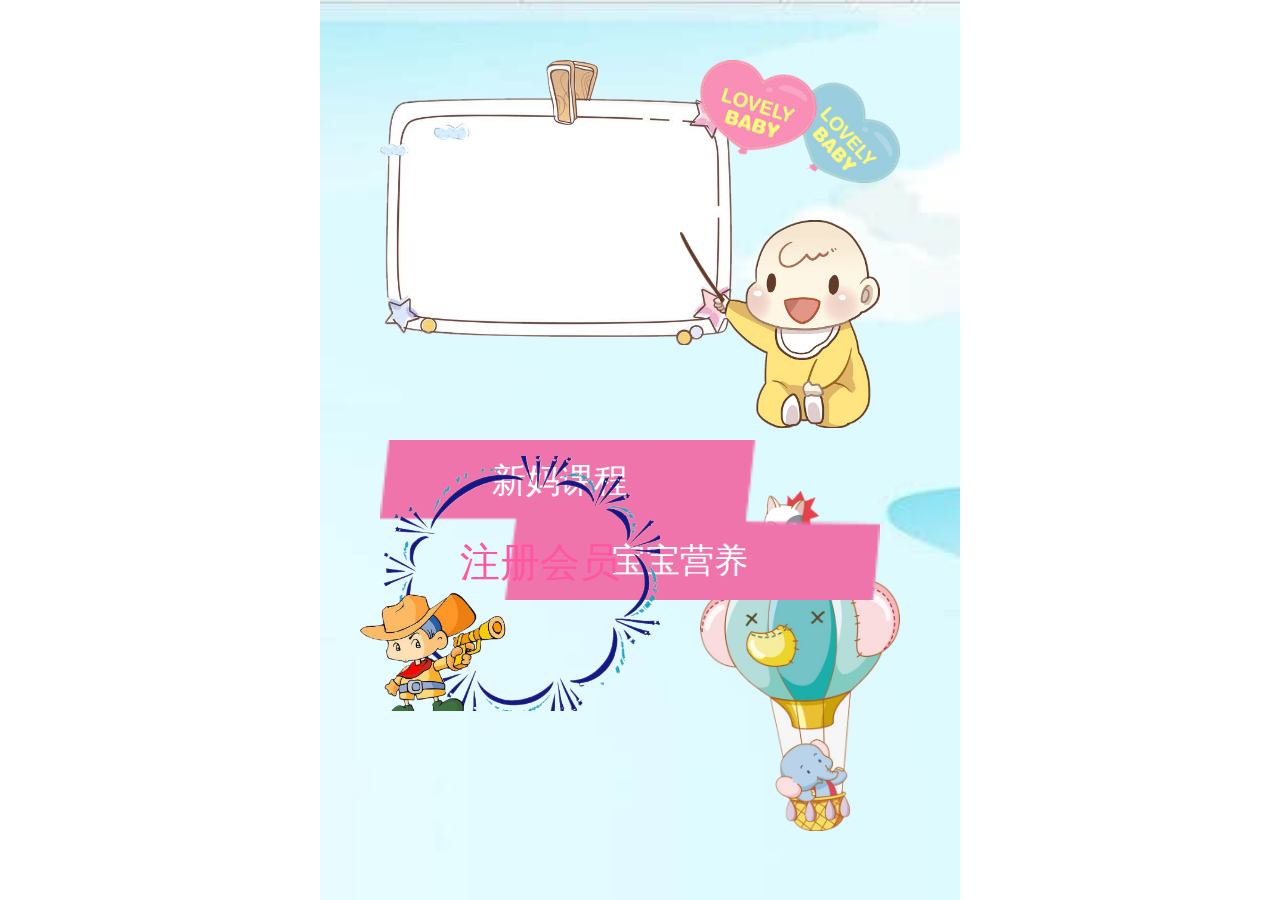
<file: page/index.html>
<!DOCTYPE html>
<html lang="en">
<head>
    <meta charset="UTF-8">
    <meta name="viewport" content="width=device-width, user-scalable=no, initial-scale=1.0, maximum-scale=1.0, minimum-scale=1.0" />
    <title>首页</title>
    <link rel="stylesheet" href="../css/base.css">
    <!--<link rel="stylesheet" href="../css/animate.css">-->
    <script src="../js/jquery-1.7.2.min.js"></script>
    <script src="../js/screenNew.js"></script>
    <script type="text/javascript">
        $(function(){
            //改变div的高度
            $("#container").css("min-height",$(window).height());
        });
    </script>
</head>
<style>
    @-webkit-keyframes change {
        0%{
            -webkit-transform: scale(1.0);
            -moz-transform: scale(1.0);
            -ms-transform: scale(1.0);
            -o-transform: scale(1.0);
            transform: scale(1.0);

        }
        50%{
            -webkit-transform: scale(1.1);
            -moz-transform: scale(1.1);
            -ms-transform: scale(1.1);
            -o-transform: scale(1.1);
            transform: scale(1.1);
        }
        100%{
            -webkit-transform: scale(1.0);
            -moz-transform: scale(1.0);
            -ms-transform: scale(1.0);
            -o-transform: scale(1.0);
            transform: scale(1.0);
        }
    }

    .loading{
        -webkit-animation:change 1s infinite linear ;

    }
</style>
<body>
    <div id="container" style="width: 100%;background: url(../img/1.jpg) no-repeat;background-size: 100% 100%">
        <div class="m1" style="width: 3.6rem;position: absolute; top: 0.6rem; left: 0.6rem;">
            <img src="../img/m1.png" class="w0" alt="">
        </div>
        <div class="m2" style="width: 2rem;position: absolute;top: 0.6rem;right: 0.6rem;">
            <img src="../img/m2.png" class="w0" alt="">
        </div>
        <div class="m3" style="width: 2rem;position: absolute;top: 2.2rem;right: 0.8rem;">
            <img src="../img/1.png" class="w0" alt="">
        </div>
        <div class="m4" style="width: 2rem;position: absolute;bottom: 0.6rem;right: 0.6rem;">
            <img src="../img/2.png" class="w0" alt="">
        </div>

        <!--主要部分-->
        <div class="ps" style="top: 4.4rem;left: 0.6rem;width: 5rem;height: 1.6rem;background: url(../img/111.png) no-repeat;background-size: 100% 100%;">
                <a href="mm.html" style="font-size: 0.34rem;line-height:  0.8rem;text-align:  center;color: #fff;width: 3.6rem;">新妈课程</a>
                <a href="baby.html" style="font-size: 0.34rem;line-height:  0.8rem;text-align:  center;color: #fff;margin-left: 1rem;/* width: 6.2rem; */">宝宝营养</a>
        </div>

            <a href="register.html">
                <div class="m5" style="width: 3rem;position: absolute;bottom: 1.8rem;left: 0.4rem;">
                    <img src="../img/m4.png" class="w0" alt="">
                </div>

                <span class="loading ps" style="font-size: 0.4rem;bottom: 3.1rem;left: 1.4rem;color: #ff56a3;" >注册会员</span>
            </a>

    </div>



</body>
</html>
</file>
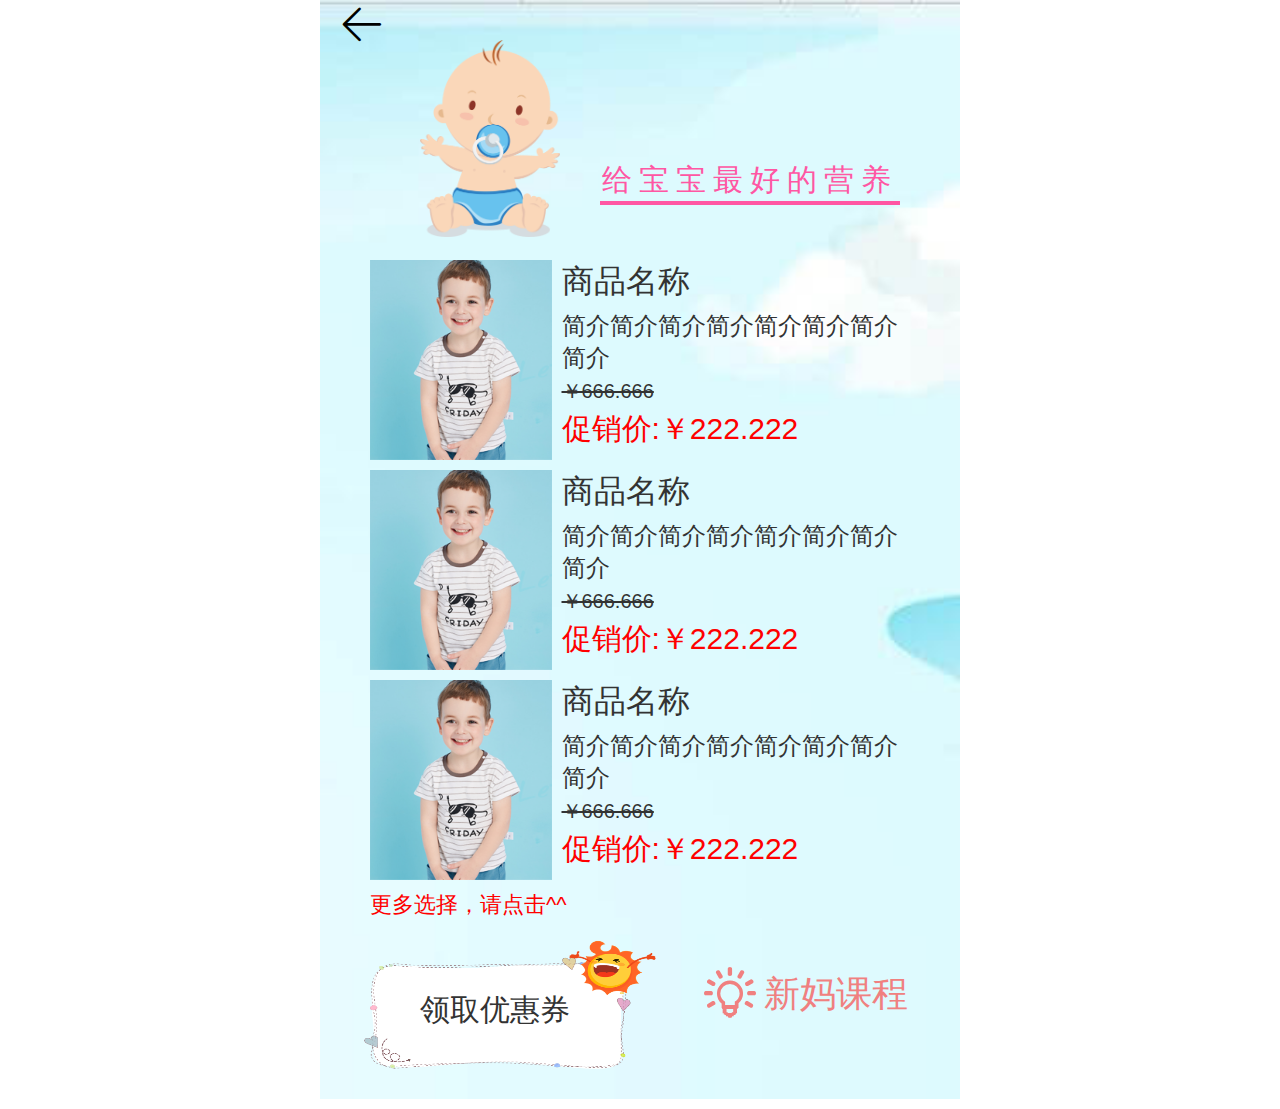
<file: page/baby.html>
<!DOCTYPE html>
<html lang="en">
<head>
    <meta charset="UTF-8">
    <meta name="viewport" content="width=device-width, user-scalable=no, initial-scale=1.0, maximum-scale=1.0, minimum-scale=1.0" />
    <title>宝宝营养</title>
    <link rel="stylesheet" href="../css/base.css">
    <link rel="stylesheet" type="text/css" href="../css/iconfont.css">
    <!--<link rel="stylesheet" href="../css/animate.css">-->
    <script src="../js/jquery-1.7.2.min.js"></script>
    <script src="../js/screenNew.js"></script>
    <script type="text/javascript">
        $(function(){
            //改变div的高度
            $("#container").css("min-height",$(window).height());
        });
    </script>
</head>
<style>
    @-webkit-keyframes change {
        0%{
            -webkit-transform: scale(1.0);
            -moz-transform: scale(1.0);
            -ms-transform: scale(1.0);
            -o-transform: scale(1.0);
            transform: scale(1.0);

        }
        50%{
            -webkit-transform: scale(1.1);
            -moz-transform: scale(1.1);
            -ms-transform: scale(1.1);
            -o-transform: scale(1.1);
            transform: scale(1.1);
        }
        100%{
            -webkit-transform: scale(1.0);
            -moz-transform: scale(1.0);
            -ms-transform: scale(1.0);
            -o-transform: scale(1.0);
            transform: scale(1.0);
        }
    }

    .loading{
        -webkit-animation:change 0.8s infinite linear ;
    }
</style>
<body>
<div id="container" style="width: 100%;background: url(../img/1.jpg) no-repeat;background-size: 100% 100%">
    <!--头部-->
    <div style="width: 6rem;height: 2.4rem;margin: 0 auto;">
        <i class="iconfont icon-flow" style="font-size: 0.44rem" onclick="history.go(-1);"></i>
        <div style="width: 1.4rem;position: absolute;top: 0.4rem;left: 1rem;">
            <img src="../img/11.png" class="w0" alt="">
        </div>
        <div style="font-size: 0.3rem;color: #ff56a3;width: 3rem;position: absolute;top: 1.6rem;right: 0.6rem;letter-spacing: 0.07rem;text-align: center;border-bottom: 0.04rem solid #ff56a3;">
            <span>给宝宝最好的营养</span>
        </div>
    </div>
    <!--商品-->
    <div style="width: 5.4rem;margin: 0.2rem auto 0;">
        <a href="" style="display: flex;justify-items: center;margin-bottom: 0.1rem">
            <img src="../img/11.jpg" alt="" style="width: 2rem;height: 2rem;margin-right: 0.1rem">
            <div>
                <div style="font-size: 0.32rem;margin-bottom: 0.06rem">商品名称</div>
                <div style="font-size: 0.24rem">简介简介简介简介简介简介简介简介</div>
                <div style="font-size: 0.2rem;text-decoration:line-through;margin-top: 0.04rem">￥666.666</div>
                <div style="color: red;font-size: 0.3rem;margin-top: 0.04rem">促销价:￥222.222</div>
            </div>
        </a>
        <a href="" style="display: flex;justify-items: center;margin-bottom: 0.1rem">
            <img src="../img/11.jpg" alt="" style="width: 2rem;height: 2rem;margin-right: 0.1rem">
            <div>
                <div style="font-size: 0.32rem;margin-bottom: 0.06rem">商品名称</div>
                <div style="font-size: 0.24rem">简介简介简介简介简介简介简介简介</div>
                <div style="font-size: 0.2rem;text-decoration:line-through;margin-top: 0.04rem">￥666.666</div>
                <div style="color: red;font-size: 0.3rem;margin-top: 0.04rem">促销价:￥222.222</div>
            </div>
        </a>
        <a href="" style="display: flex;justify-items: center;margin-bottom: 0.1rem">
            <img src="../img/11.jpg" alt="" style="width: 2rem;height: 2rem;margin-right: 0.1rem">
            <div>
                <div style="font-size: 0.32rem;margin-bottom: 0.06rem">商品名称</div>
                <div style="font-size: 0.24rem">简介简介简介简介简介简介简介简介</div>
                <div style="font-size: 0.2rem;text-decoration:line-through;margin-top: 0.04rem">￥666.666</div>
                <div style="color: red;font-size: 0.3rem;margin-top: 0.04rem">促销价:￥222.222</div>
            </div>
        </a>
        <a href="" style="font-size: 0.22rem;margin-top: 0.1rem;color: red;">更多选择，请点击^^</a>
    </div>

    <!--尾部-->
    <div style="display: flex;justify-items: center;margin-bottom: 0.1rem">
        <div style="width: 3rem;margin-left: 0.4rem;margin-top: 0.1rem;position: relative">
            <a href="">
                <img src="../img/12.png" class="w0" style="height: 1.6rem">
                <span style="font-size: 0.3rem;position: absolute;top: 0.6rem;left: 0.6rem;">领取优惠券</span>
            </a>
        </div>
        <a href="mm.html" style="width: 2.2rem;height:0.8rem;position: relative;display: flex;justify-items: center;font-size: 0.36rem;top: 0.4rem;left: 0.4rem;color: lightcoral;">
            <i class="iconfont icon-typecar117 loading" style="font-size: 0.6rem;"></i>
            <div style="position: absolute;right: 0.12rem;top:0.1rem;">
                新妈课程
            </div>
        </a>
    </div>

</div>



</body>
</html>
</file>
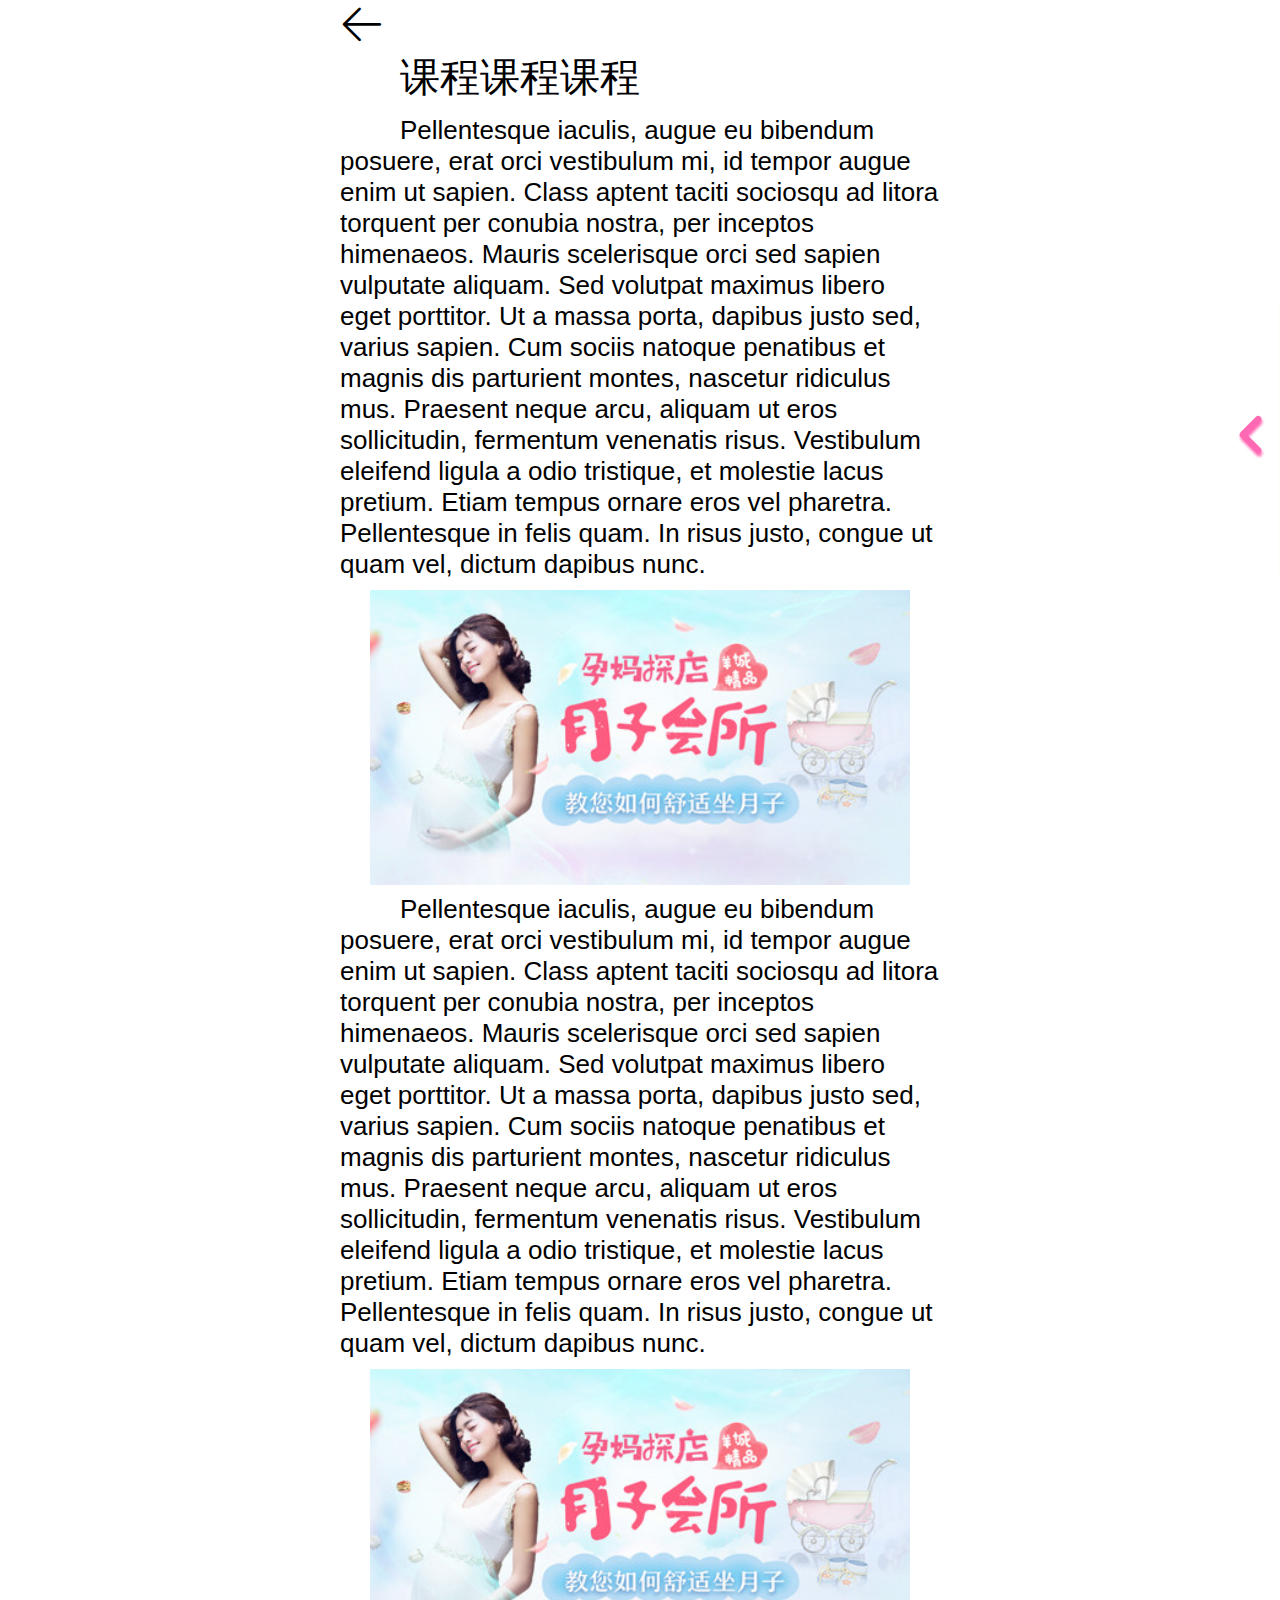
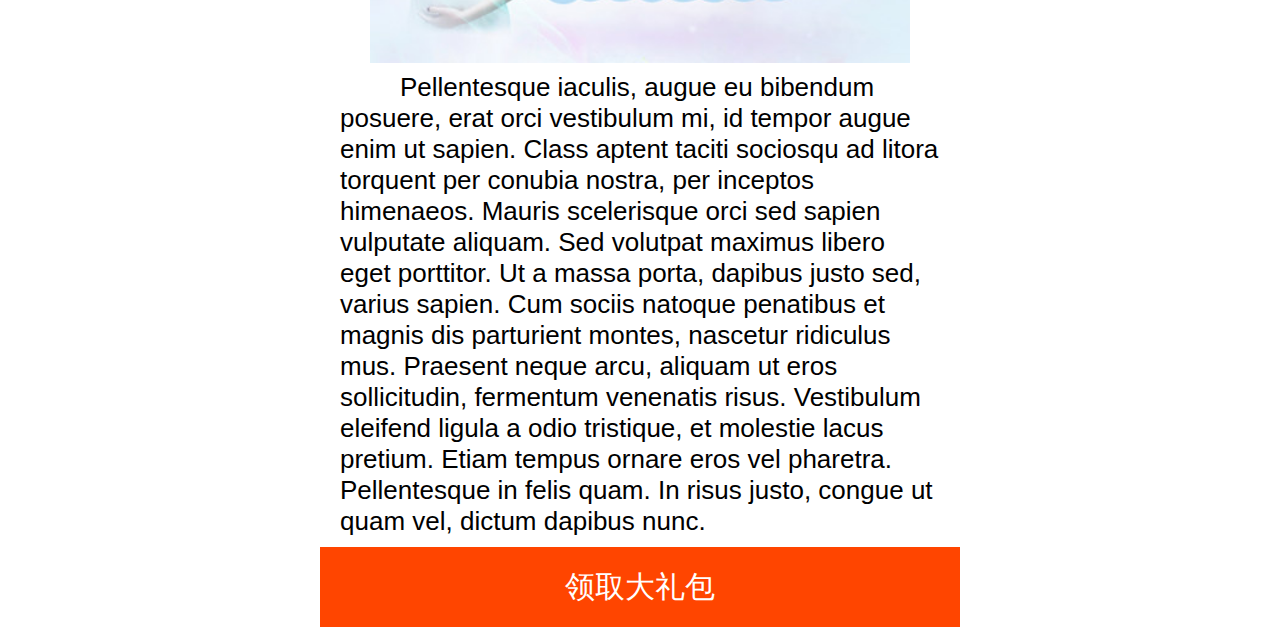
<file: page/mm.html>
<!DOCTYPE html>
<html lang="en">
<head>
    <meta charset="UTF-8">
    <meta name="viewport" content="width=device-width, user-scalable=no, initial-scale=1.0, maximum-scale=1.0, minimum-scale=1.0" />
    <title>新妈课程</title>
    <link rel="stylesheet" href="../css/base.css?v=1">
    <link rel="stylesheet" type="text/css" href="../css/iconfont.css?v=1">
    <!--<link rel="stylesheet" href="../css/animate.css">-->
    <script src="../js/jquery-1.7.2.min.js"></script>
    <script src="../js/screenNew.js"></script>
</head>
<style>
    @-webkit-keyframes change {
        0%{
            -webkit-transform: scale(1.0);
            -moz-transform: scale(1.0);
            -ms-transform: scale(1.0);
            -o-transform: scale(1.0);
            transform: scale(1.0);

        }
        50%{
            -webkit-transform: scale(1.1);
            -moz-transform: scale(1.1);
            -ms-transform: scale(1.1);
            -o-transform: scale(1.1);
            transform: scale(1.1);
        }
        100%{
            -webkit-transform: scale(1.0);
            -moz-transform: scale(1.0);
            -ms-transform: scale(1.0);
            -o-transform: scale(1.0);
            transform: scale(1.0);
        }
    }

    .loading{
        -webkit-animation:change 0.8s infinite linear ;
    }
    ul li{
        padding: 0.14rem 0.5rem 0.14rem 0.3rem;
    }
    .active{
        background: #ff56a3;
        color: #fff;
    }
    @-webkit-keyframes left {
        0%{
            left: -0.7rem;

        }
        50%{
            left: -0.8rem;
        }
        100%{
            left: -0.7rem;
        }
    }
    @-webkit-keyframes right {
        0%{
            left: -0.7rem;

        }
        50%{
            left: -0.6rem;
        }
        100%{
            left: -0.7rem;
        }
    }
    .righticon{
        -webkit-animation:right 0.8s infinite linear ;
    }
    .lefticon{
         -webkit-animation:left 0.8s infinite linear ;
     }

</style>
<body>
<div id="container" style="width: 100%;background: url(../img/1.jpg) no-repeat;background-size: 100% 100%;display: none">
    <!--头部-->
    <div style="width: 6rem;margin: 0 auto;">
        <i class="iconfont icon-flow" style="font-size: 0.44rem" onclick="history.go(-1);"></i>
    </div>
    <div style="width: 5rem;margin: 0.4rem auto;position: relative">
        <img src="../img/5.png" alt="" width="100%">
        <div style="position: absolute;top: -0.12rem;left: 0.4rem;font-size: 0.4rem">
            新妈课程
        </div>
    </div>
<!--中间部分-->
    <div style="margin-top: 0.8rem;font-size: 0.26rem;text-align: center">
        <div style="background: rgba(255, 255, 255, 0.5);width:3rem;margin-left: 0.6rem;padding: 0.14rem 0" onclick="courseshow(this)">
            <div style="background: rgb(255, 255, 255);width:2.66rem;height: 0.5rem;margin:0 auto;line-height: 0.5rem;border: 0.01rem solid #b5b2b2" >
                课程一
            </div>
        </div>
        <div style="clear: both"></div>
        <div style="background: rgba(255, 255, 255, 0.5);width:3rem;margin-left: 0.6rem;padding: 0.14rem 0;margin-top: 0.44rem;float: right;margin-right: 0.4rem">
            <div style="background: rgb(255, 255, 255);width:2.66rem;height: 0.5rem;margin:0 auto;line-height: 0.5rem;border: 0.01rem solid #b5b2b2" >
                课程二
            </div>
        </div>
        <div style="clear: both"></div>
        <div style="background: rgba(255, 255, 255, 0.5);width:3rem;margin-left: 0.6rem;margin-top: 0.44rem;padding: 0.14rem 0">
            <div style="background: rgb(255, 255, 255);width:2.66rem;height: 0.5rem;margin:0 auto;line-height: 0.5rem;border: 0.01rem solid #b5b2b2" >
                课程三
            </div>
        </div>
        <div style="clear: both"></div>
        <div style="background: rgba(255, 255, 255, 0.5);width:3rem;margin-left: 0.6rem;padding: 0.14rem 0;float: right;margin-top: 0.44rem;margin-right: 0.2rem">
            <div style="background: rgb(255, 255, 255);width:2.66rem;height: 0.5rem;margin:0 auto;line-height: 0.5rem;border: 0.01rem solid #b5b2b2" >
                课程四
            </div>
        </div>
        <div style="clear: both"></div>
    </div>

    <!--底部-->
    <div class="loading" style="width: 2rem;font-size: 0.4rem;color: deeppink;margin-top: 0.4rem;margin-left: 0.8rem" onclick="lilq()">
        领取礼包
    </div>
    <div style="position: relative">
        <div style="width: 3rem;position: absolute;z-index: 2;right: 0.6rem;">
            <img src="../img/7.png" width="100%" alt="">
        </div>
        <div style="width: 4rem;position: absolute;height: 1rem;left: 0.6rem;top: 1rem;">
            <img src="../img/8.png" width="100%" height="100%" alt="">
            <a href="baby.html" style="color: #fff;font-size: 0.4rem;position: absolute;top: 0.36rem;left: 0.4rem;">宝宝营养</a>
        </div>
    </div>
    <div style="font-size: 0.24rem;position: absolute;bottom: 0.3rem;left: 1rem;">咨询热线：8888-8888</div>
</div>


<div id="course" style="">

    <div style="width: 6rem;margin: 0 auto;">
        <i class="iconfont icon-flow" style="font-size: 0.44rem" onclick="coursehide(this)"></i>
    </div>
<!--课程内容-->
    <div style="width: 6rem;margin:0rem auto">
        <div class="title" style="font-size: 0.4rem;margin-left: 0.6rem;margin-bottom: 0.1rem">课程课程课程</div>
        <div style="text-indent:0.6rem;font-size: 0.26rem;margin-bottom: 0.1rem">Pellentesque iaculis, augue eu bibendum posuere, erat orci vestibulum mi, id tempor augue enim ut sapien. Class aptent taciti sociosqu ad litora torquent per conubia nostra, per inceptos himenaeos. Mauris scelerisque orci sed sapien vulputate aliquam. Sed volutpat maximus libero eget porttitor. Ut a massa porta, dapibus justo sed, varius sapien. Cum sociis natoque penatibus et magnis dis parturient montes, nascetur ridiculus mus. Praesent neque arcu, aliquam ut eros sollicitudin, fermentum venenatis risus. Vestibulum eleifend ligula a odio tristique, et molestie lacus pretium. Etiam tempus ornare eros vel pharetra. Pellentesque in felis quam. In risus justo, congue ut quam vel, dictum dapibus nunc.
        </div>
        <div style="width: 5.4rem;margin: 0 auto;">
            <img src="../img/1111.jpg" alt="" width="100%">
        </div>
        <div style="text-indent:0.6rem;font-size: 0.26rem;margin-bottom: 0.1rem">Pellentesque iaculis, augue eu bibendum posuere, erat orci vestibulum mi, id tempor augue enim ut sapien. Class aptent taciti sociosqu ad litora torquent per conubia nostra, per inceptos himenaeos. Mauris scelerisque orci sed sapien vulputate aliquam. Sed volutpat maximus libero eget porttitor. Ut a massa porta, dapibus justo sed, varius sapien. Cum sociis natoque penatibus et magnis dis parturient montes, nascetur ridiculus mus. Praesent neque arcu, aliquam ut eros sollicitudin, fermentum venenatis risus. Vestibulum eleifend ligula a odio tristique, et molestie lacus pretium. Etiam tempus ornare eros vel pharetra. Pellentesque in felis quam. In risus justo, congue ut quam vel, dictum dapibus nunc.
        </div>
        <div style="width: 5.4rem;margin: 0 auto;">
            <img src="../img/1111.jpg" alt="" width="100%">
        </div>
        <div style="text-indent:0.6rem;font-size: 0.26rem;margin-bottom: 0.1rem">Pellentesque iaculis, augue eu bibendum posuere, erat orci vestibulum mi, id tempor augue enim ut sapien. Class aptent taciti sociosqu ad litora torquent per conubia nostra, per inceptos himenaeos. Mauris scelerisque orci sed sapien vulputate aliquam. Sed volutpat maximus libero eget porttitor. Ut a massa porta, dapibus justo sed, varius sapien. Cum sociis natoque penatibus et magnis dis parturient montes, nascetur ridiculus mus. Praesent neque arcu, aliquam ut eros sollicitudin, fermentum venenatis risus. Vestibulum eleifend ligula a odio tristique, et molestie lacus pretium. Etiam tempus ornare eros vel pharetra. Pellentesque in felis quam. In risus justo, congue ut quam vel, dictum dapibus nunc.
        </div>
    </div>
    <!--领取礼包-->
    <a href="package.html" style="width: 100%;background: orangered;color: #fff;font-size: 0.3rem;text-align: center;height: 0.8rem;line-height: 0.8rem">领取大礼包</a>

</div>


    <!--课程表-->
    <div class="classcon" style="position: fixed;top: 3rem;right: 0;">
        <i class="iconfont icon-xiangzuo lefticon" style="font-size: 1rem;color: hotpink;position: absolute;top: 0.8rem;left: -0.7rem;text-shadow: 1px 3px 3px hotpink;" onclick="keshow(this)"></i>
        <i class="iconfont icon-xiangyou righticon" style="font-size: 1rem;color: hotpink;position: absolute;top: 0.8rem;left: -0.7rem;text-shadow: 1px 3px 3px hotpink;display: none;" onclick="kehide(this)"></i>
        <div class="classietms" style="margin-left: 0.1rem;font-size: 0.3rem;background:  #fff;box-shadow: 1px 2px 4px #caae7c;">
            <ul>
                <li class="active" onclick="active(this)">
                    课程一
                </li>
                <li onclick="active(this)">
                    课程二
                </li>
                <li onclick="active(this)">
                    课程三
                </li>
                <li onclick="active(this)">
                    课程四
                </li>
            </ul>
        </div>
    </div>

</body>
</html>
<script type="text/javascript">
    $(function(){
        //改变div的高度
        $("#container,#course").css("min-height",$(window).height());
        $(".classcon").css("right",-($(".classietms").width()+2));
    });
    function dialog(title, content, btns) {
        var maxHeight = $("body").height();
        var arr = new Array();
        arr.push("<div class='title_dialog lh60 bb1'>");
        arr.push(title);
        arr.push("</div>");
        arr.push("<div class='con_dialog' style='max-height:" + maxHeight / 2 + "'>");
        arr.push(content);
        arr.push("</div>");
        var win = $("body").append('<div id="showDialog" class="window_dialog">' +
            '<div class="content_dialog">' + arr.join("") + '</div>' + //内容
            '<div class="button_dialog">' + btns + '</div>' + //按钮
            '</div>');
        $("body").append('<div id="backDialog"  style="display:block;"></div>');
        $("#backDialog").css("height", maxHeight);
    }
    function lilq() {
        var title="";
        var content = "<div style='width: 5rem;height: 0.6rem;border-radius: 1rem;background: #fff;margin: 0 auto;font-size: 0.3rem;line-height: 0.6rem;'>至少参加一门课程哦^^！</div>";
        var btns="";
        dialog(title, content, btns);
        $('#backDialog').click(function () {
            $(this).remove();
            $('#showDialog').remove();
        })
    }
    
    function coursehide(obj) {
        $(obj).parents('#course').hide().siblings('#container').show();
    }
    function courseshow(obj) {
        $(obj).parents('#container').hide().siblings('#course').show();
    }
    
    
    // 课程表
    function kehide(obj) {
        $(obj).hide().siblings("i.icon-xiangzuo").show()
        $(".classcon").animate({"right":-($(".classietms").width()+2)});
    }
    function keshow(obj) {
        $(obj).hide().siblings("i.icon-xiangyou").show();
        $(".classcon").animate({"right":0});
    }

    function active(obj) {
        $(obj).addClass('active').siblings('li').removeClass("active")
    }


</script>
</file>
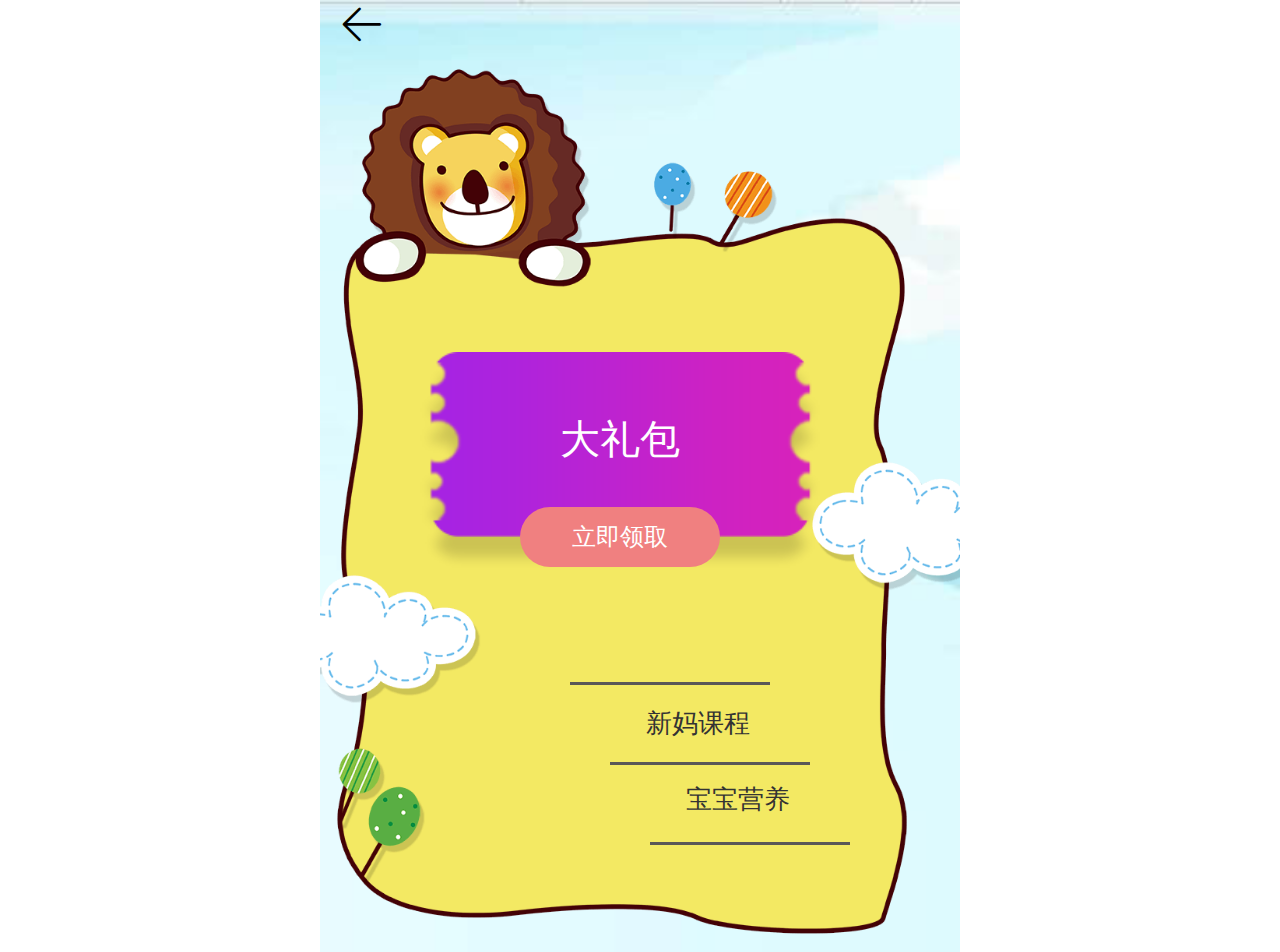
<file: page/package.html>
<!DOCTYPE html>
<html lang="en">
<head>
    <meta charset="UTF-8">
    <meta name="viewport" content="width=device-width, user-scalable=no, initial-scale=1.0, maximum-scale=1.0, minimum-scale=1.0" />
    <title>领取礼包</title>
    <link rel="stylesheet" href="../css/base.css">
    <link rel="stylesheet" type="text/css" href="../css/iconfont.css">
    <!--<link rel="stylesheet" href="../css/animate.css">-->
    <script src="../js/jquery-1.7.2.min.js"></script>
    <script src="../js/screenNew.js"></script>

</head>
<style>
    .line{
        width: 2rem;
        height: 0.01rem;
        border-bottom: 0.02rem solid #5a5757;
        background: #5a5757;
    }
</style>
<body>
<div id="container" style="width: 100%;background: url(../img/1.jpg) no-repeat;background-size: 100% 100%">
    <!--头部-->
    <div style="width: 6rem;margin: 0 auto;">
        <i class="iconfont icon-flow" style="font-size: 0.44rem" onclick="history.go(-1);"></i>
    </div>
<!--礼包部分-->
    <div style="margin-top: 0.02rem;position: relative;height: 9rem">
        <img src="../img/10.png" alt="" width="100%" class="ps">
        <div style="position: absolute;width: 4rem;top:3rem;left: 1rem;color: #fff">
            <img src="../img/yhq.png" alt=""class="ps w0">
            <div style="position: relative;z-index: 2;">
                <div style="text-align: center;font-size: 0.4rem;width: 4rem;margin: 0.6rem auto 0;">大礼包</div>
                <div onclick="lilq()" style="font-size: 0.24rem;width: 2rem;margin: 0.4rem auto 0;text-align: center;height: 0.6rem;line-height: 0.6rem;border-radius: 1rem;background: lightcoral;">
                    立即领取
                </div>
            </div>
        </div>
        <div style="position: absolute;bottom: 0.1rem;right: 0.1rem;height: 2.6rem;font-size: 0.26rem;width: 5rem;">
            <div class="line" style="position: absolute;right: 1.8rem;"></div>
            <a href="mm.html" style="position: absolute;right: 2rem;top: 0.24rem;">新妈课程</a>
            <div class="line" style="position: absolute;right: 1.4rem;top: 0.8rem;"></div>
            <a href="baby.html" style="position: absolute;right: 1.6rem;top: 1rem;">宝宝营养</a>
            <div class="line" style="position: absolute;right: 1rem;top: 1.6rem;"></div>
        </div>
    </div>


</div>



</body>
</html>
<script type="text/javascript">
    $(function(){
        //改变div的高度
        $("#container").css("min-height",$(window).height());
    });
    function dialog(title, content, btns) {
        var maxHeight = $("body").height();
        var arr = new Array();
        arr.push("<div class='title_dialog lh60 bb1'>");
        arr.push(title);
        arr.push("</div>");
        arr.push("<div class='con_dialog' style='max-height:" + maxHeight / 2 + "'>");
        arr.push(content);
        arr.push("</div>");
        var win = $("body").append('<div id="showDialog" class="window_dialog">' +
            '<div class="content_dialog">' + arr.join("") + '</div>' + //内容
            '<div class="button_dialog">' + btns + '</div>' + //按钮
            '</div>');
        $("body").append('<div id="backDialog"  style="display:block;"></div>');
        $("#backDialog").css("height", maxHeight);
    }
    function lilq() {
        var title="";
        var content = "<div style='width: 3rem;height: 0.6rem;border-radius: 1rem;background: #fff;margin: 0 auto;line-height: 0.6rem;font-size: 0.24rem;'>领取成功！</div>";
        var btns="";
        dialog(title, content, btns);
        $('#backDialog').click(function () {
            $(this).remove();
            $('#showDialog').remove();
        })
    }

</script>
</file>
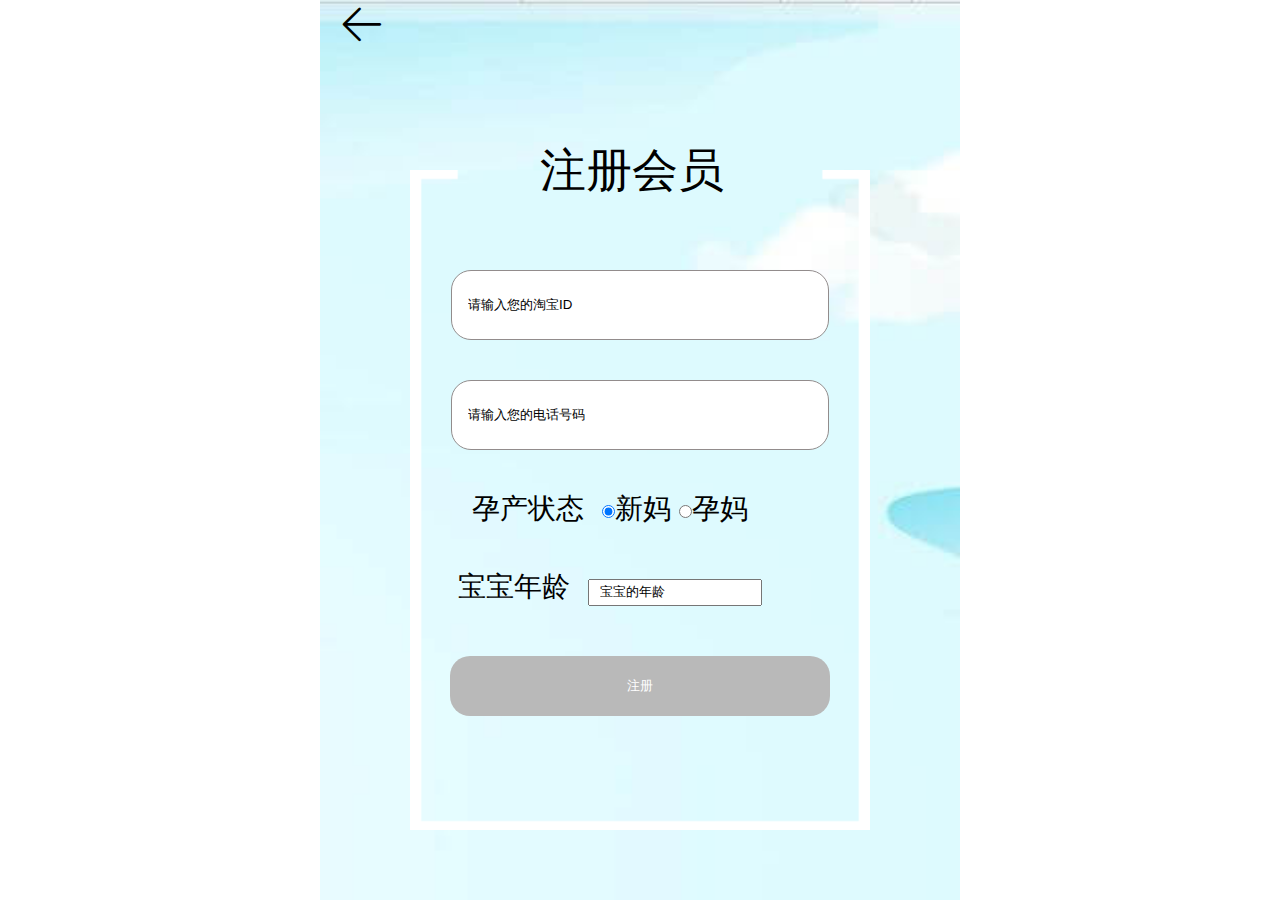
<file: page/register.html>
<!DOCTYPE html>
<html lang="en">
<head>
    <meta charset="UTF-8">
    <meta name="viewport" content="width=device-width, user-scalable=no, initial-scale=1.0, maximum-scale=1.0, minimum-scale=1.0" />
    <title>注册</title>
    <link rel="stylesheet" href="../css/base.css">
    <link rel="stylesheet" type="text/css" href="../css/iconfont.css">
    <!--<link rel="stylesheet" href="../css/animate.css">-->
    <script src="../js/jquery-1.7.2.min.js"></script>
    <script src="../js/screenNew.js"></script>
    <script type="text/javascript">
        $(function(){
            //改变div的高度
            $("#container").css("min-height",$(window).height());
        });
    </script>
</head>
<style>
    .text{
        width: 3.6rem;
        height: 0.6rem;
        border-radius: 0.2rem;
        outline: none;
        border: 0.01rem solid #928c8c;
        padding: 0.04rem 0 0.04rem 0.16rem;
        margin-bottom: 0.4rem;
    }
</style>
<body>
<div id="container" style="width: 100%;background: url(../img/1.jpg) no-repeat;background-size: 100% 100%">
    <!--头部-->
    <div style="width: 6rem;margin: 0 auto;">
        <i class="iconfont icon-flow" style="font-size: 0.44rem" onclick="history.go(-1);"></i>
    </div>
    <!--注册-->
    <div style="background: url(../img/3.png) no-repeat 100%;width: 4.6rem;height: 6.6rem;background-size:  100%;margin: 1.2rem auto;text-align: center;font-size: 0.28rem;position:  relative;">
        <div style="font-size: 0.46rem;position:  absolute;top: -0.3rem;left: 1.3rem;">注册会员</div>
        <form action="" style="/* margin-top: 0.8rem; */position:  absolute;top: 1rem;">
            <input type="text" value="请输入您的淘宝ID" class="text">
            <input type="text" value="请输入您的电话号码"class="text">
            <div style="margin-bottom: 0.4rem;width: 4rem;">
                孕产状态
                <input type="radio" name="activity" value="新妈" checked="checked" style="margin-left: 0.1rem">新妈
                <input type="radio" name="activity"  value="孕妈">孕妈
            </div>
            <div style="margin-bottom: 0.5rem;width: 4rem;">
                宝宝年龄
                <input type="text" value="宝宝的年龄" style="width:1.6rem;padding: 0.04rem 0 0.04rem 0.1rem;margin-left: 0.1rem">
            </div>
            <input type="submit" value="注册" style="width: 3.8rem;height: 0.6rem;background: #b9b9b9;line-height: 0.4rem;border-radius: 0.2rem;border: none;color: #fff;"/>
        </form>
    </div>
</div>



</body>
</html>
</file>
<file: css/base.css>
@charset "utf-8";
/* CSS Document */
*, body, div, p, h1, h2, h3, h4, h5, h6, ul, ol, li, form, fieldset, input, select, textarea, blockquote, th, td, dl, ul, dt, dd, nav {
    margin: 0;
    padding: 0;
    font-family: '微软雅黑', Microsoft YaHei, Arial, Verdana, Helvetica, sans-serif;

}
body{
    max-width: 640px;
    margin: 0 auto;
    position: relative;
}
.fl {
    float: left;
}
.fr {
    float: right;
}
.clr {
    clear: both;
}
.pr{
    position:relative;
}
.ps {
    position: absolute;
}
a {
    color:#333;
    text-decoration: none;
    display:block;
}
a:hover {
    text-decoration: none;
}
table {
    border-collapse: collapse;
    border-spacing: 0;
}
.center{
    text-align:center;
}
.right{
    text-align:right;
}
ul {
    list-style: none;
    margin: 0;
    padding: 0;
}
.w0{
    width: 100%;
}
div#backDialog {
     position: absolute;
     top: 0;
     background: rgba(0, 0, 0, 0.56);
     z-index: 2;
     width: 100%;
 }
.con_dialog {
    position: absolute;
    top: 4.6rem;
    z-index: 555;
    font-size: 0.4rem;
    width: 100%;
    left: 25%;
    margin-left: -25%;
    text-align: center;
}
</file>
<file: css/iconfont.css>
@font-face {font-family: "iconfont";
  src: url('iconfont.eot?t=1521168356963'); /* IE9*/
  src: url('iconfont.eot?t=1521168356963#iefix') format('embedded-opentype'), /* IE6-IE8 */
  url('[data-uri]') format('woff'),
  url('iconfont.ttf?t=1521168356963') format('truetype'), /* chrome, firefox, opera, Safari, Android, iOS 4.2+*/
  url('iconfont.svg?t=1521168356963#iconfont') format('svg'); /* iOS 4.1- */
}

.iconfont {
  font-family:"iconfont" !important;
  font-size:16px;
  font-style:normal;
  -webkit-font-smoothing: antialiased;
  -moz-osx-font-smoothing: grayscale;
}

.icon-flow:before { content: "\e612"; }

.icon-typecar117:before { content: "\e631"; }

.icon-xiangyou:before { content: "\e840"; }

.icon-xiangzuo:before { content: "\e841"; }
</file>
